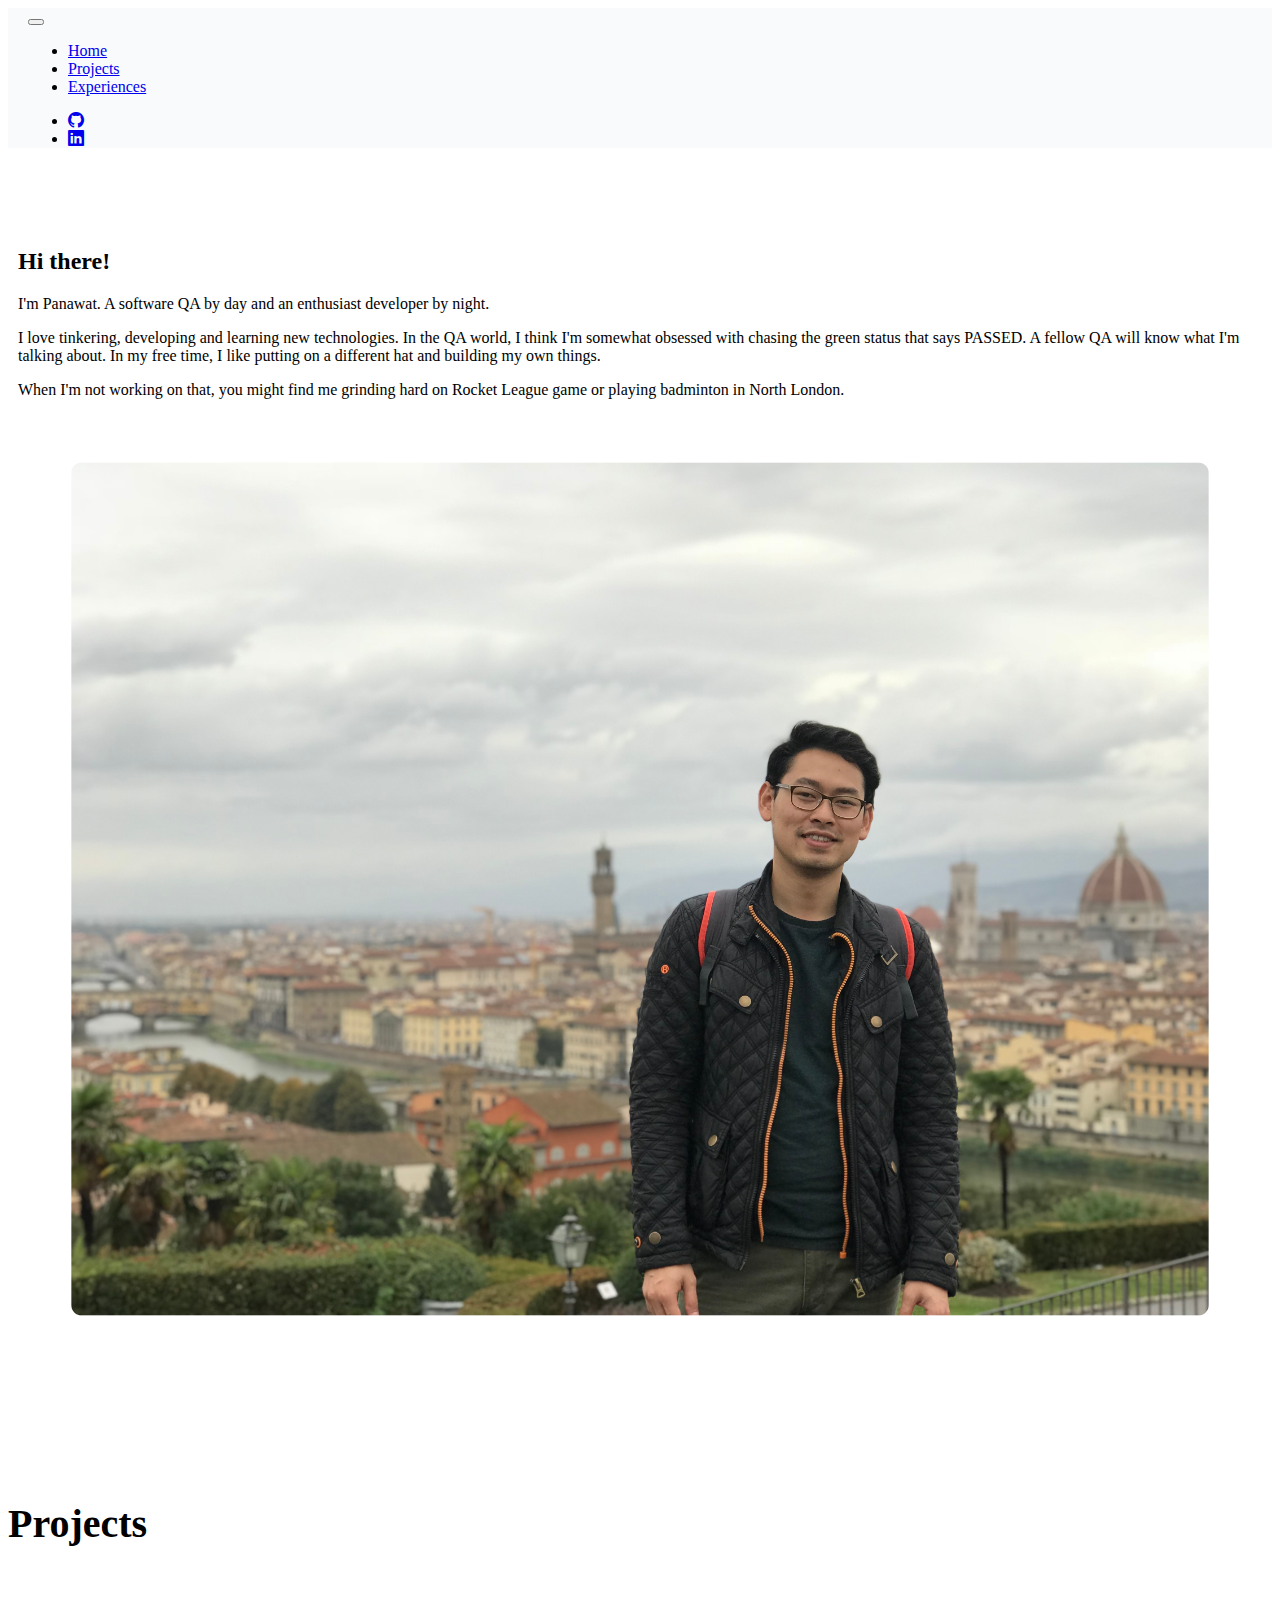
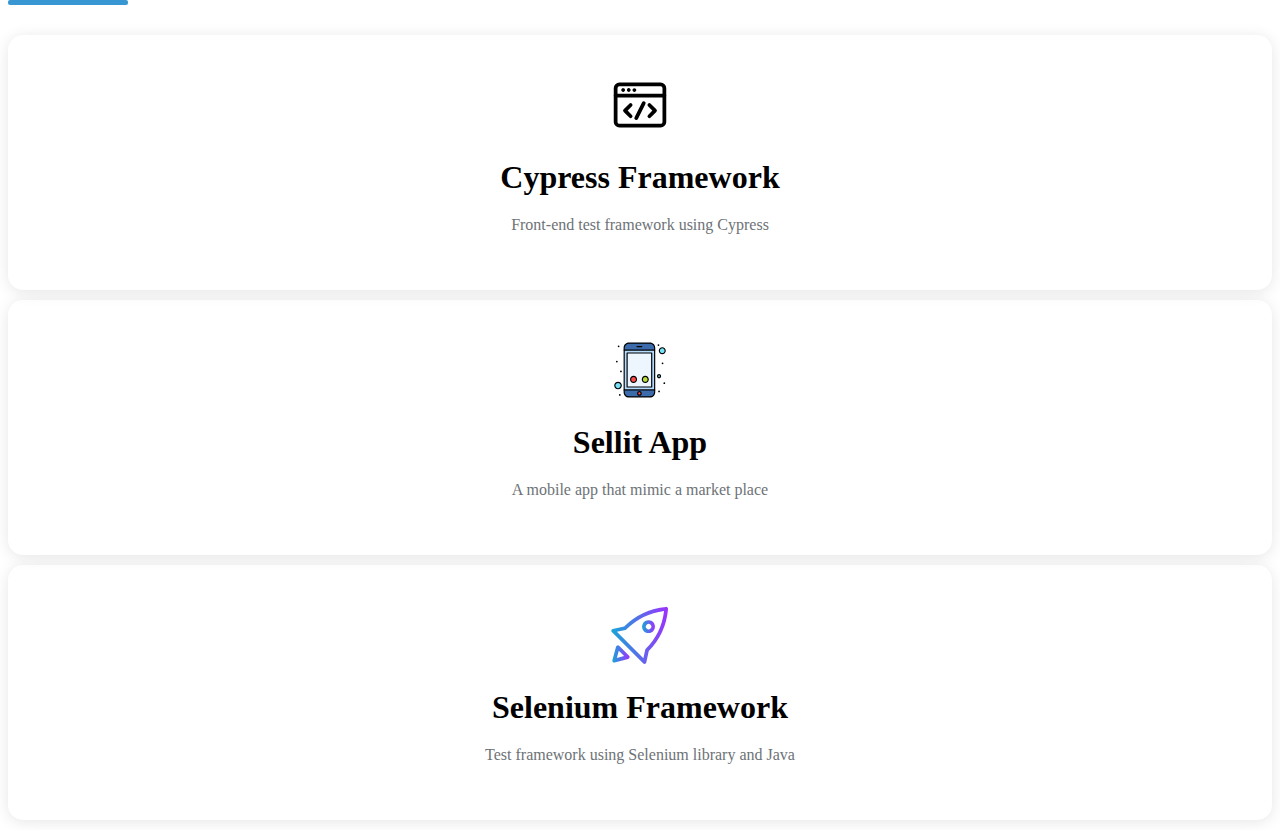
<file: index.html>
<!DOCTYPE html>
<html lang="en" class="h-100">
  <head>
    <meta charset="utf-8" />
    <meta name="viewport" content="width=device-width, initial-scale=1" />
    <title>Panawat Iteeyaporn</title>
    <link
      href="https://cdn.jsdelivr.net/npm/bootstrap@5.3.0-alpha1/dist/css/bootstrap.min.css"
      rel="stylesheet"
      integrity="sha384-GLhlTQ8iRABdZLl6O3oVMWSktQOp6b7In1Zl3/Jr59b6EGGoI1aFkw7cmDA6j6gD"
      crossorigin="anonymous"
    />
    <link rel="stylesheet" href="style.css" />
    <script
      defer
      src="https://cdn.jsdelivr.net/npm/bootstrap@5.3.0-alpha1/dist/js/bootstrap.bundle.min.js"
      integrity="sha384-w76AqPfDkMBDXo30jS1Sgez6pr3x5MlQ1ZAGC+nuZB+EYdgRZgiwxhTBTkF7CXvN"
      crossorigin="anonymous"
    ></script>
    <link
      rel="stylesheet"
      href="https://cdn.jsdelivr.net/npm/bootstrap-icons@1.10.4/font/bootstrap-icons.css"
    />
  </head>
  <body class="d-flex flex-column h-100">
    <nav class="navbar navbar-expand-lg py-4" style="background: #f8fafc">
      <div class="container">
        <button
          class="navbar-toggler ms-auto"
          type="button"
          data-bs-toggle="collapse"
          data-bs-target="#navbarNav"
          aria-controls="navbarNav"
          aria-expanded="false"
          aria-label="Toggle navigation"
        >
          <span class="navbar-toggler-icon"></span>
        </button>
        <div
          class="collapse navbar-collapse justify-content-end"
          id="navbarNav"
        >
          <ul class="navbar-nav">
            <li class="nav-item ms-auto">
              <a class="nav-link active" aria-current="page" href="#">Home</a>
            </li>
            <li class="nav-item ms-auto">
              <a class="nav-link" href="./projects.html">Projects</a>
            </li>
            <li class="nav-item ms-auto">
              <a class="nav-link" href="./cv.html">Experiences</a>
            </li>
          </ul>
          <ul class="navbar-nav d-flex flex-row">
            <li class="nav-item-icon ms-auto">
              <a
                class="nav-link"
                href="https://github.com/panawatiteeyaporn"
                target="_blank"
              >
                <i class="bi bi-github"></i>
              </a>
            </li>
            <li class="nav-item-icon">
              <a
                class="nav-link"
                href="https://www.linkedin.com/in/panawat-iteeyaporn-518a292a/"
                target="_blank"
              >
                <i class="bi bi-linkedin"></i>
              </a>
            </li>
          </ul>
        </div>
      </div>
    </nav>
    <div class="intro">
      <div class="container">
        <div class="row">
          <div class="col-md-6">
            <div class="intro-content">
              <div class="intro-text">
                <h2>Hi there!</h2>
                <p>
                  I'm Panawat. A software QA by day and an enthusiast developer
                  by night.
                </p>
                <p>
                  I love tinkering, developing and learning new technologies. In
                  the QA world, I think I'm somewhat obsessed with chasing the
                  green status that says PASSED. A fellow QA will know what I'm
                  talking about. In my free time, I like putting on a different
                  hat and building my own things.
                </p>
                <p>
                  When I'm not working on that, you might find me grinding hard
                  on Rocket League game or playing badminton in North London.
                </p>
              </div>
            </div>
          </div>
          <div class="col-md-6">
            <div class="intro-img">
              <img src="img/IMG_6582.jpg" />
            </div>
          </div>
        </div>
      </div>
    </div>
    <div class="projects">
      <div class="container">
        <div class="title">
          <h4>Projects</h4>
          <span class="underline"></span>
        </div>
        <div class="row">
          <div class="col-lg-4 col-md-12">
            <div class="card">
              <a class="project-link" href="./projects.html">
                <div class="content">
                  <img src="img/6729288061594722075.svg" />
                  <h4>Cypress Framework</h4>
                  <p>Front-end test framework using Cypress</p>
                </div>
              </a>
            </div>
          </div>
          <div class="col-lg-4 col-md-12">
            <div class="card">
              <a class="project-link" href="./projects.html">
                <div class="content">
                  <img src="img/17113239581649936528.svg" />
                  <h4>Sellit App</h4>
                  <p>A mobile app that mimic a market place</p>
                </div>
              </a>
            </div>
          </div>
          <div class="col-lg-4 col-md-12">
            <div class="card">
              <a class="project-link" href="./projects.html">
                <div class="content">
                  <img src="img/4875791241644666173.svg" />
                  <h4>Selenium Framework</h4>
                  <p>Test framework using Selenium library and Java</p>
                </div>
              </a>
            </div>
          </div>
        </div>
      </div>
    </div>
    <footer class="footer mt-auto py-4"></footer>
  </body>
</html>
</file>
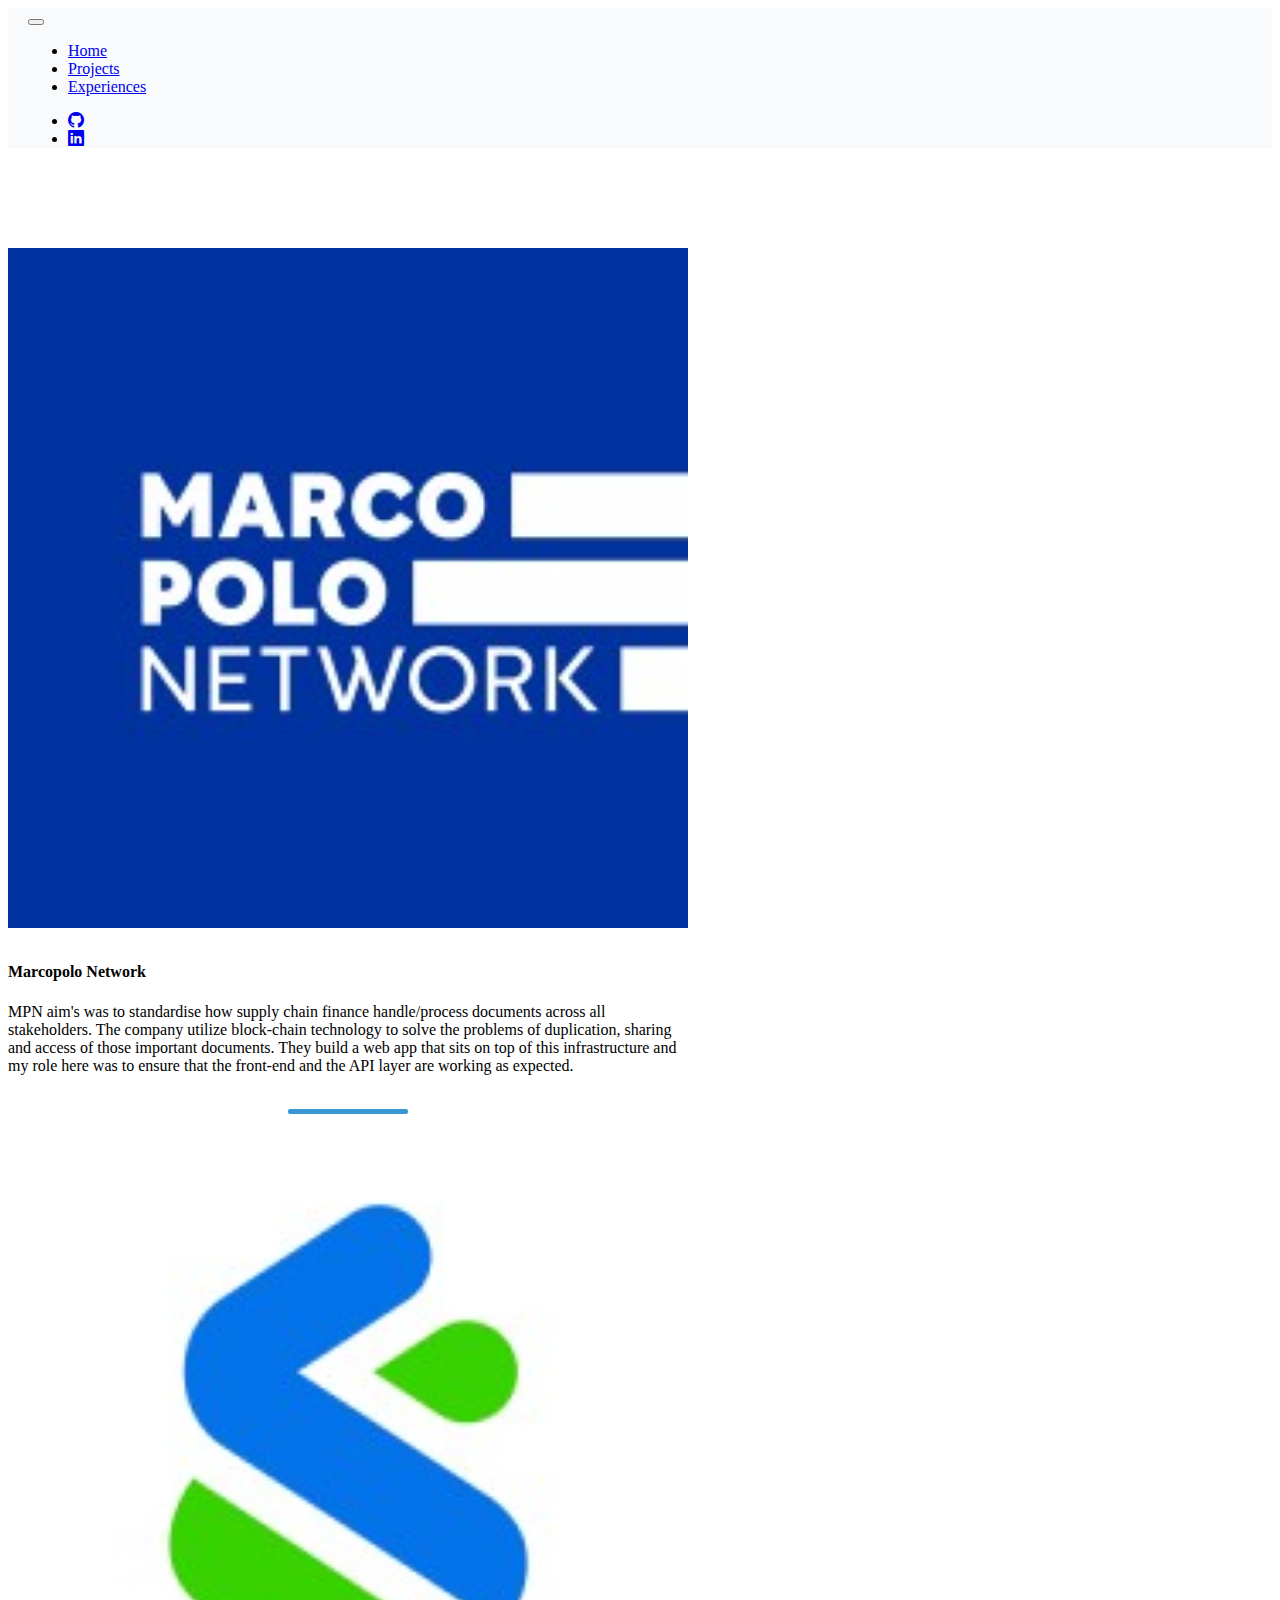
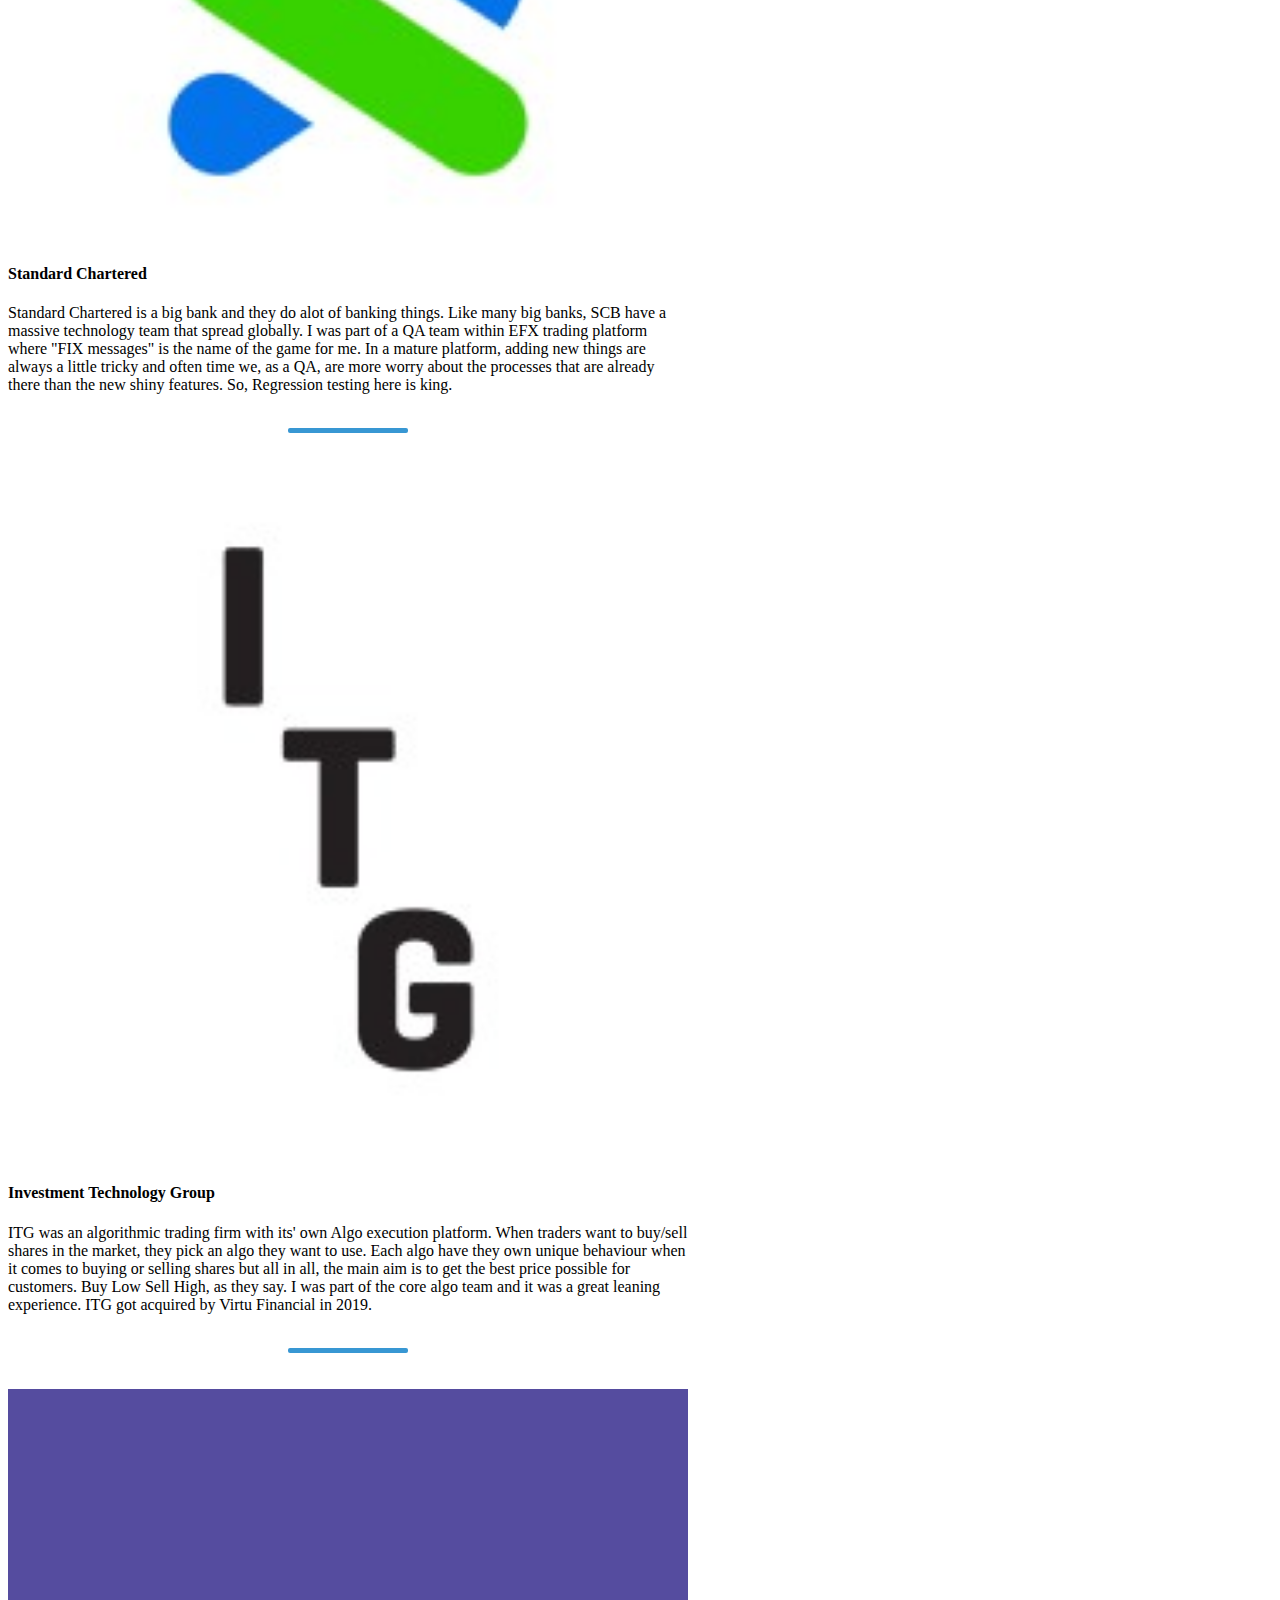
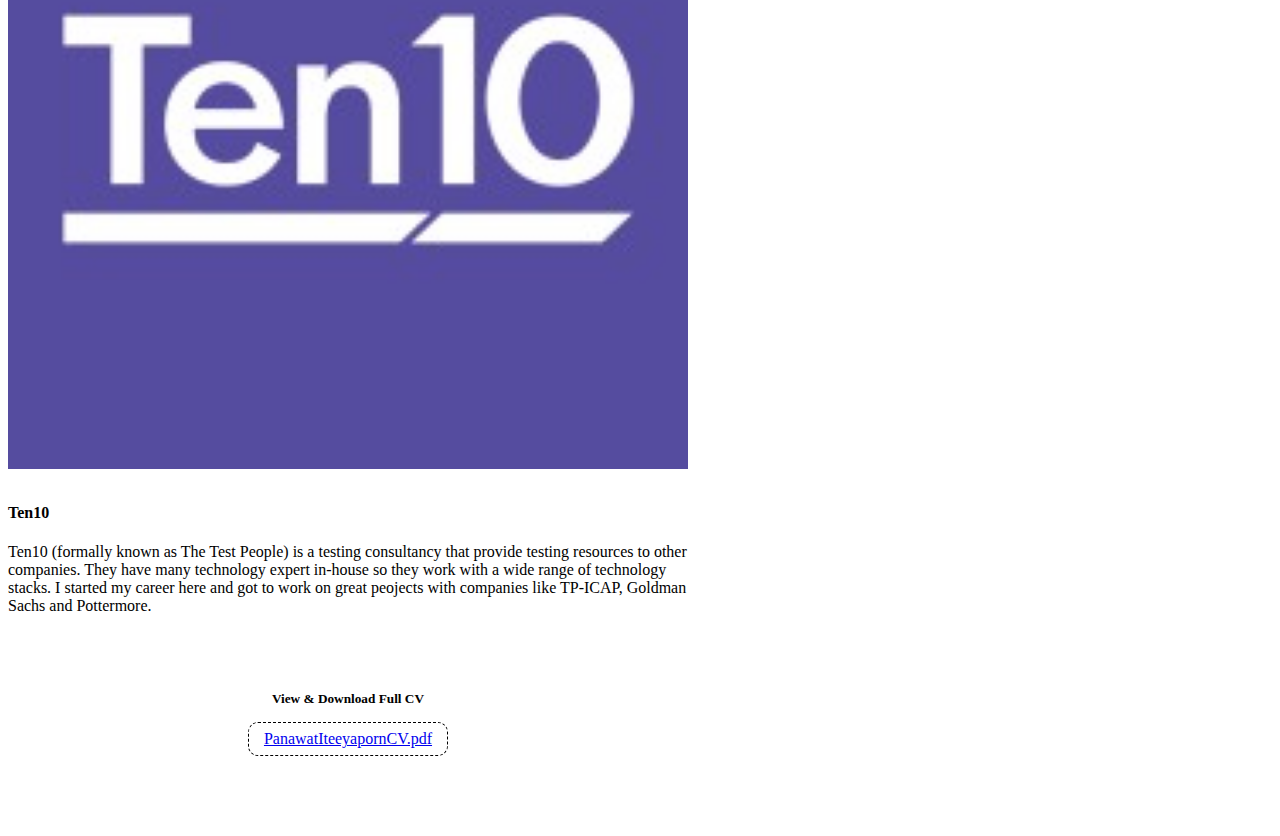
<file: cv.html>
<!DOCTYPE html>
<html lang="en" class="h-100">
  <head>
    <meta charset="UTF-8" />
    <meta http-equiv="X-UA-Compatible" content="IE=edge" />
    <meta name="viewport" content="width=device-width, initial-scale=1.0" />
    <title>Experiences</title>
    <link
      href="https://cdn.jsdelivr.net/npm/bootstrap@5.3.0-alpha1/dist/css/bootstrap.min.css"
      rel="stylesheet"
      integrity="sha384-GLhlTQ8iRABdZLl6O3oVMWSktQOp6b7In1Zl3/Jr59b6EGGoI1aFkw7cmDA6j6gD"
      crossorigin="anonymous"
    />
    <link rel="stylesheet" href="style.css" />
    <script
      defer
      src="https://cdn.jsdelivr.net/npm/bootstrap@5.3.0-alpha1/dist/js/bootstrap.bundle.min.js"
      integrity="sha384-w76AqPfDkMBDXo30jS1Sgez6pr3x5MlQ1ZAGC+nuZB+EYdgRZgiwxhTBTkF7CXvN"
      crossorigin="anonymous"
    ></script>
    <link
      rel="stylesheet"
      href="https://cdn.jsdelivr.net/npm/bootstrap-icons@1.10.4/font/bootstrap-icons.css"
    />
  </head>
  <body class="d-flex flex-column h-100">
    <nav class="navbar navbar-expand-lg py-4" style="background: #f8fafc">
      <div class="container">
        <button
          class="navbar-toggler ms-auto"
          type="button"
          data-bs-toggle="collapse"
          data-bs-target="#navbarNav"
          aria-controls="navbarNav"
          aria-expanded="false"
          aria-label="Toggle navigation"
        >
          <span class="navbar-toggler-icon"></span>
        </button>
        <div
          class="collapse navbar-collapse justify-content-end"
          id="navbarNav"
        >
          <ul class="navbar-nav">
            <li class="nav-item ms-auto">
              <a class="nav-link" href="./index.html">Home</a>
            </li>
            <li class="nav-item ms-auto">
              <a class="nav-link" href="./projects.html">Projects</a>
            </li>
            <li class="nav-item ms-auto">
              <a class="nav-link active" aria-current="page" href="#"
                >Experiences</a
              >
            </li>
          </ul>
          <ul class="navbar-nav d-flex flex-row">
            <li class="nav-item-icon ms-auto">
              <a
                class="nav-link"
                href="https://github.com/panawatiteeyaporn"
                target="_blank"
              >
                <i class="bi bi-github"></i>
              </a>
            </li>
            <li class="nav-item-icon">
              <a
                class="nav-link"
                href="https://www.linkedin.com/in/panawat-iteeyaporn-518a292a/"
                target="_blank"
              >
                <i class="bi bi-linkedin"></i>
              </a>
            </li>
          </ul>
        </div>
      </div>
    </nav>
    <div class="intro">
      <div class="container container--narrow">
        <div class="row">
          <div class="col-md-4">
            <img
              src="img/mpnimg.jpeg"
              style="width: 100%; margin-bottom: 10px"
            />
          </div>
          <div class="col-md-8">
            <h4>Marcopolo Network</h4>
            <p>
              MPN aim's was to standardise how supply chain finance
              handle/process documents across all stakeholders. The company
              utilize block-chain technology to solve the problems of
              duplication, sharing and access of those important documents. They
              build a web app that sits on top of this infrastructure and my
              role here was to ensure that the front-end and the API layer are
              working as expected.
            </p>
          </div>
        </div>
        <br />
        <span class="underline"></span>
        <br />
        <br />
        <div class="row">
          <div class="col-md-4">
            <img
              src="img/scbimg.jpeg"
              style="width: 100%; margin-bottom: 10px"
            />
          </div>
          <div class="col-md-8">
            <h4>Standard Chartered</h4>
            <p>
              Standard Chartered is a big bank and they do alot of banking
              things. Like many big banks, SCB have a massive technology team
              that spread globally. I was part of a QA team within EFX trading
              platform where "FIX messages" is the name of the game for me. In a
              mature platform, adding new things are always a little tricky and
              often time we, as a QA, are more worry about the processes that
              are already there than the new shiny features. So, Regression
              testing here is king.
            </p>
          </div>
        </div>
        <br />
        <span class="underline"></span>
        <br />
        <br />
        <div class="row">
          <div class="col-md-4">
            <img
              src="img/itgimg.jpeg"
              style="width: 100%; margin-bottom: 10px"
            />
          </div>
          <div class="col-md-8">
            <h4>Investment Technology Group</h4>
            <p>
              ITG was an algorithmic trading firm with its' own Algo execution
              platform. When traders want to buy/sell shares in the market, they
              pick an algo they want to use. Each algo have they own unique
              behaviour when it comes to buying or selling shares but all in
              all, the main aim is to get the best price possible for customers.
              Buy Low Sell High, as they say. I was part of the core algo team
              and it was a great leaning experience. ITG got acquired by Virtu
              Financial in 2019.
            </p>
          </div>
        </div>
        <br />
        <span class="underline"></span>
        <br />
        <br />
        <div class="row">
          <div class="col-md-4">
            <img
              src="img/ten10img.jpeg"
              style="width: 100%; margin-bottom: 10px"
            />
          </div>
          <div class="col-md-8">
            <h4>Ten10</h4>
            <p>
              Ten10 (formally known as The Test People) is a testing consultancy
              that provide testing resources to other companies. They have many
              technology expert in-house so they work with a wide range of
              technology stacks. I started my career here and got to work on
              great peojects with companies like TP-ICAP, Goldman Sachs and
              Pottermore.
            </p>
          </div>
        </div>
        <br />
        <div class="download">
          <h5>View & Download Full CV</h5>
          <div>
            <a href="./assets/PanawatIteeyapornCV.pdf" target="_blank"
              >PanawatIteeyapornCV.pdf</a
            >
          </div>
        </div>
      </div>
    </div>
    <footer class="footer mt-auto py-4"></footer>
  </body>
</html>
</file>
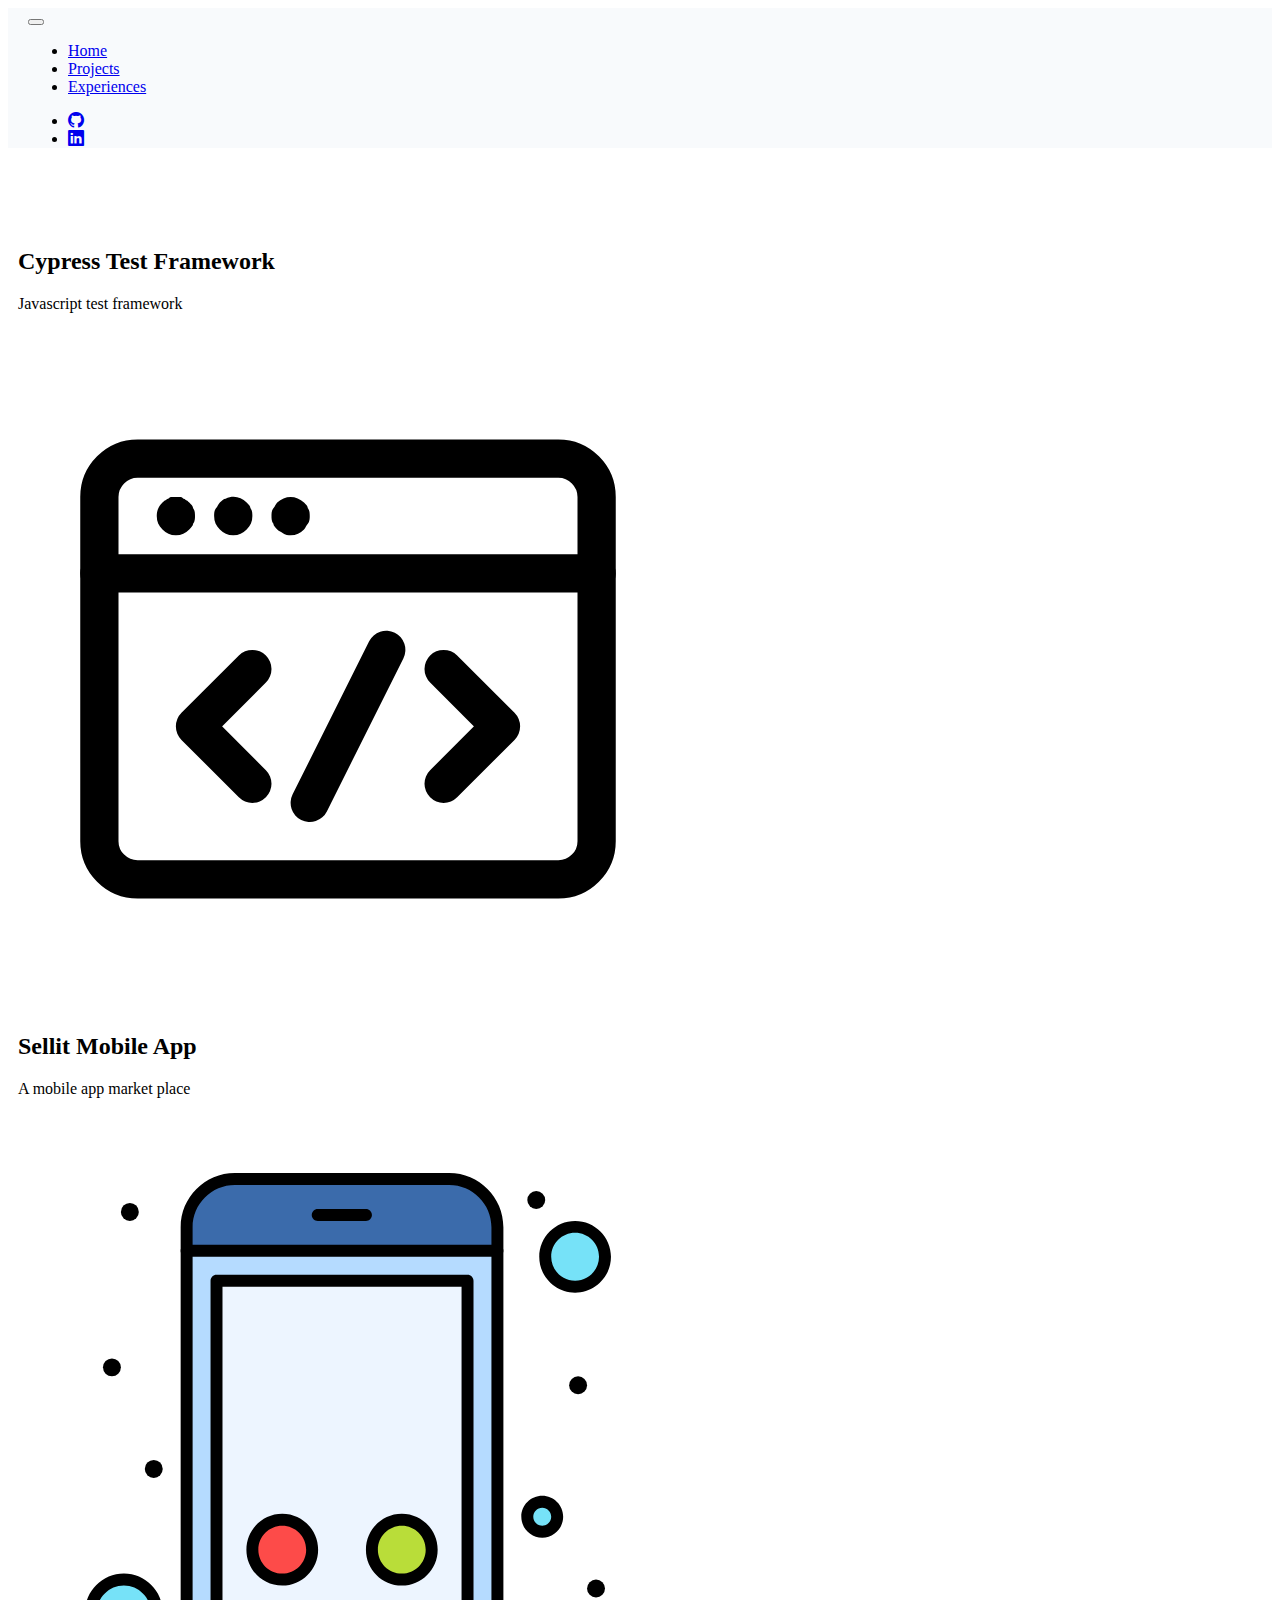
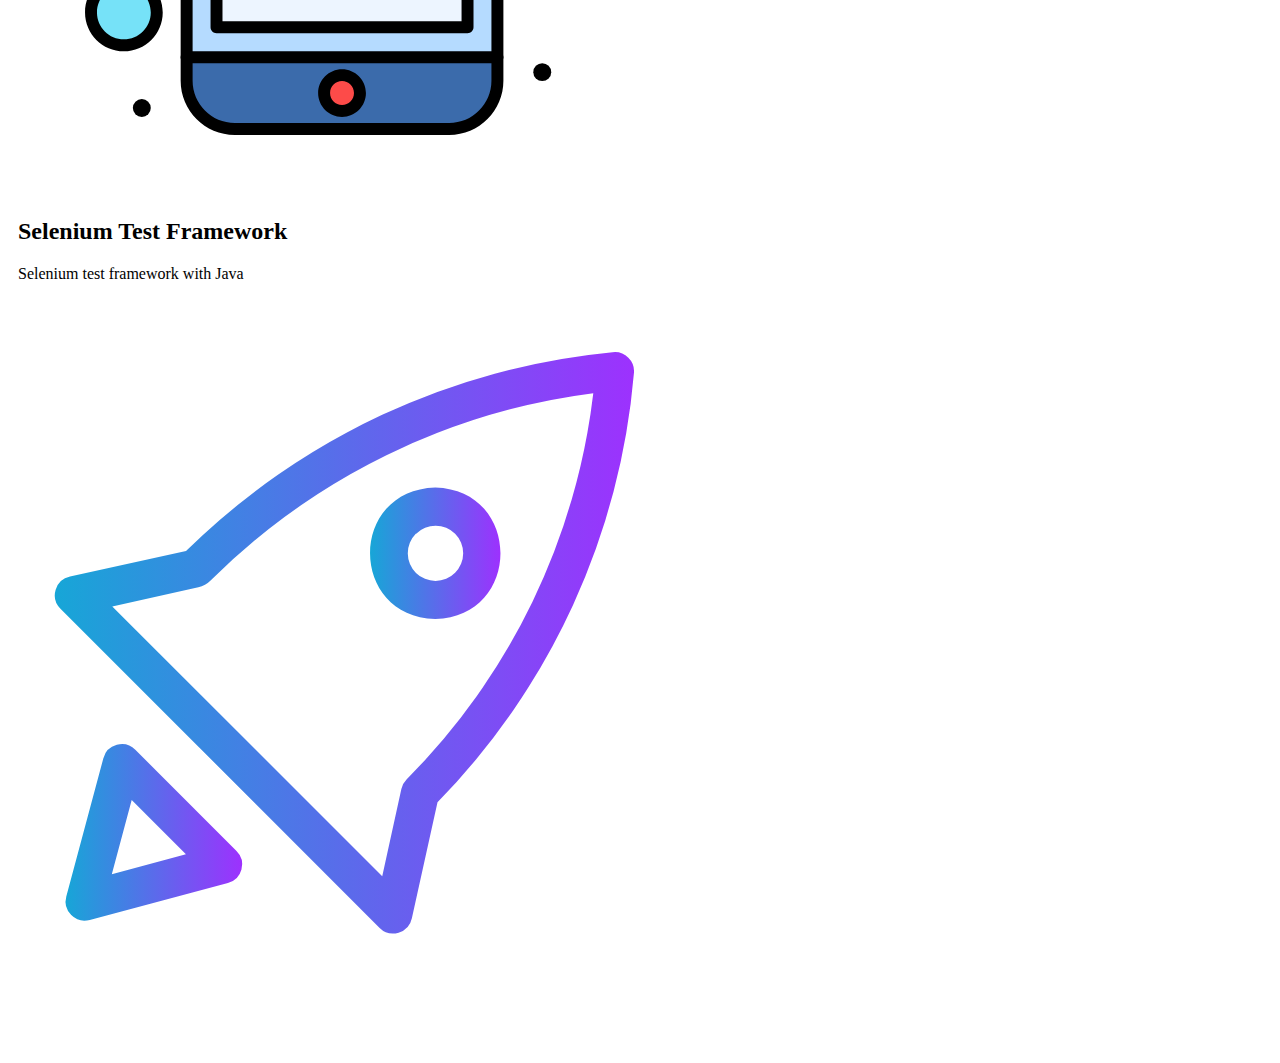
<file: projects.html>
<!DOCTYPE html>
<html lang="en" class="h-100">
  <head>
    <meta charset="UTF-8" />
    <meta http-equiv="X-UA-Compatible" content="IE=edge" />
    <meta name="viewport" content="width=device-width, initial-scale=1.0" />
    <title>Projects</title>
    <link
      href="https://cdn.jsdelivr.net/npm/bootstrap@5.3.0-alpha1/dist/css/bootstrap.min.css"
      rel="stylesheet"
      integrity="sha384-GLhlTQ8iRABdZLl6O3oVMWSktQOp6b7In1Zl3/Jr59b6EGGoI1aFkw7cmDA6j6gD"
      crossorigin="anonymous"
    />
    <link rel="stylesheet" href="style.css" />
    <script
      defer
      src="https://cdn.jsdelivr.net/npm/bootstrap@5.3.0-alpha1/dist/js/bootstrap.bundle.min.js"
      integrity="sha384-w76AqPfDkMBDXo30jS1Sgez6pr3x5MlQ1ZAGC+nuZB+EYdgRZgiwxhTBTkF7CXvN"
      crossorigin="anonymous"
    ></script>
    <link
      rel="stylesheet"
      href="https://cdn.jsdelivr.net/npm/bootstrap-icons@1.10.4/font/bootstrap-icons.css"
    />
  </head>
  <body class="d-flex flex-column h-100">
    <nav class="navbar navbar-expand-lg py-4" style="background: #f8fafc">
      <div class="container">
        <button
          class="navbar-toggler ms-auto"
          type="button"
          data-bs-toggle="collapse"
          data-bs-target="#navbarNav"
          aria-controls="navbarNav"
          aria-expanded="false"
          aria-label="Toggle navigation"
        >
          <span class="navbar-toggler-icon"></span>
        </button>
        <div
          class="collapse navbar-collapse justify-content-end"
          id="navbarNav"
        >
          <ul class="navbar-nav">
            <li class="nav-item ms-auto">
              <a class="nav-link" aria-current="page" href="./index.html"
                >Home</a
              >
            </li>
            <li class="nav-item ms-auto">
              <a class="nav-link active" aria-current="page" href="#"
                >Projects</a
              >
            </li>
            <li class="nav-item ms-auto">
              <a class="nav-link" href="./cv.html">Experiences</a>
            </li>
          </ul>
          <ul class="navbar-nav d-flex flex-row">
            <li class="nav-item-icon ms-auto">
              <a
                class="nav-link"
                href="https://github.com/panawatiteeyaporn"
                target="_blank"
              >
                <i class="bi bi-github"></i>
              </a>
            </li>
            <li class="nav-item-icon">
              <a
                class="nav-link"
                href="https://www.linkedin.com/in/panawat-iteeyaporn-518a292a/"
                target="_blank"
              >
                <i class="bi bi-linkedin"></i>
              </a>
            </li>
          </ul>
        </div>
      </div>
    </nav>
    <div class="intro">
      <div class="container container--narrow">
        <div class="intro-content">
          <div class="intro-text">
            <h2>Cypress Test Framework</h2>
            <p>Javascript test framework</p>
          </div>
        </div>
        <div class="intro-img">
          <img src="img/6729288061594722075.svg" />
        </div>
        <div class="intro-content">
          <div class="intro-text">
            <h2>Sellit Mobile App</h2>
            <p>A mobile app market place</p>
          </div>
        </div>
        <div class="intro-img">
          <img src="img/17113239581649936528.svg" />
        </div>
        <div class="intro-content">
          <div class="intro-text">
            <h2>Selenium Test Framework</h2>
            <p>Selenium test framework with Java</p>
          </div>
        </div>
        <div class="intro-img">
          <img src="img/4875791241644666173.svg" />
        </div>
      </div>
    </div>
    <footer class="footer mt-auto py-4"></footer>
  </body>
</html>
</file>
<file: style.css>
.navbar {
  padding-left: 20px;
  padding-right: 20px;
}

.nav-item-icon {
  margin-right: 5px;
}

/* Intro */
.intro {
  margin-top: 100px;
  margin-bottom: 80px;
}

.intro-text {
  margin: 10px;
}
.intro-img img {
  justify-content: center;
  width: 100%;
  border-radius: 12px;
  scale: 0.9;
}

/* Projects */

.projects .title {
  display: grid;
}

.projects .title h4 {
  font-size: 40px;
}

.underline {
  height: 5px;
  background-color: #3897d3;
  border-radius: 2px;
  width: 120px;
  margin-bottom: 20px;
  display: block;
}

.projects .card {
  border-radius: 15px;
  box-shadow: 0px 2px 15px 0px rgba(0, 0, 0, 0.1);
  border: none;
  padding: 20px;
  margin: 10px auto;
  height: 90%;
}

.projects .card .content {
  text-align: center;
  padding: 20px;
}

.projects .card .content img {
  height: 60px;
}

.projects .card .content h4 {
  font-size: 32px;
  font-weight: bold;
  margin: 20px 0;
}
.projects .card .content p {
  font-size: 16px;
  font-weight: normal;
  color: #6d7276;
}

/* container */

.container--narrow {
  max-width: 680px;
}

.container--narrow .underline {
  text-align: center;
  margin: auto;
}

/* Home page Link */
.project-link {
  text-decoration: none;
  color: inherit;
}

/* footer */

footer {
  background: #f8fafc;
}

/* download */
.download {
  display: grid;
  margin-top: 20px;
}

.download h5 {
  text-align: center;
  margin-bottom: 15px;
}

.download div {
  border: 1px dashed;
  padding: 7px 15px;
  border-radius: 10px;
  display: inline-block;
  margin: auto;
}

.download div a {
  text-align: center;
}
</file>
